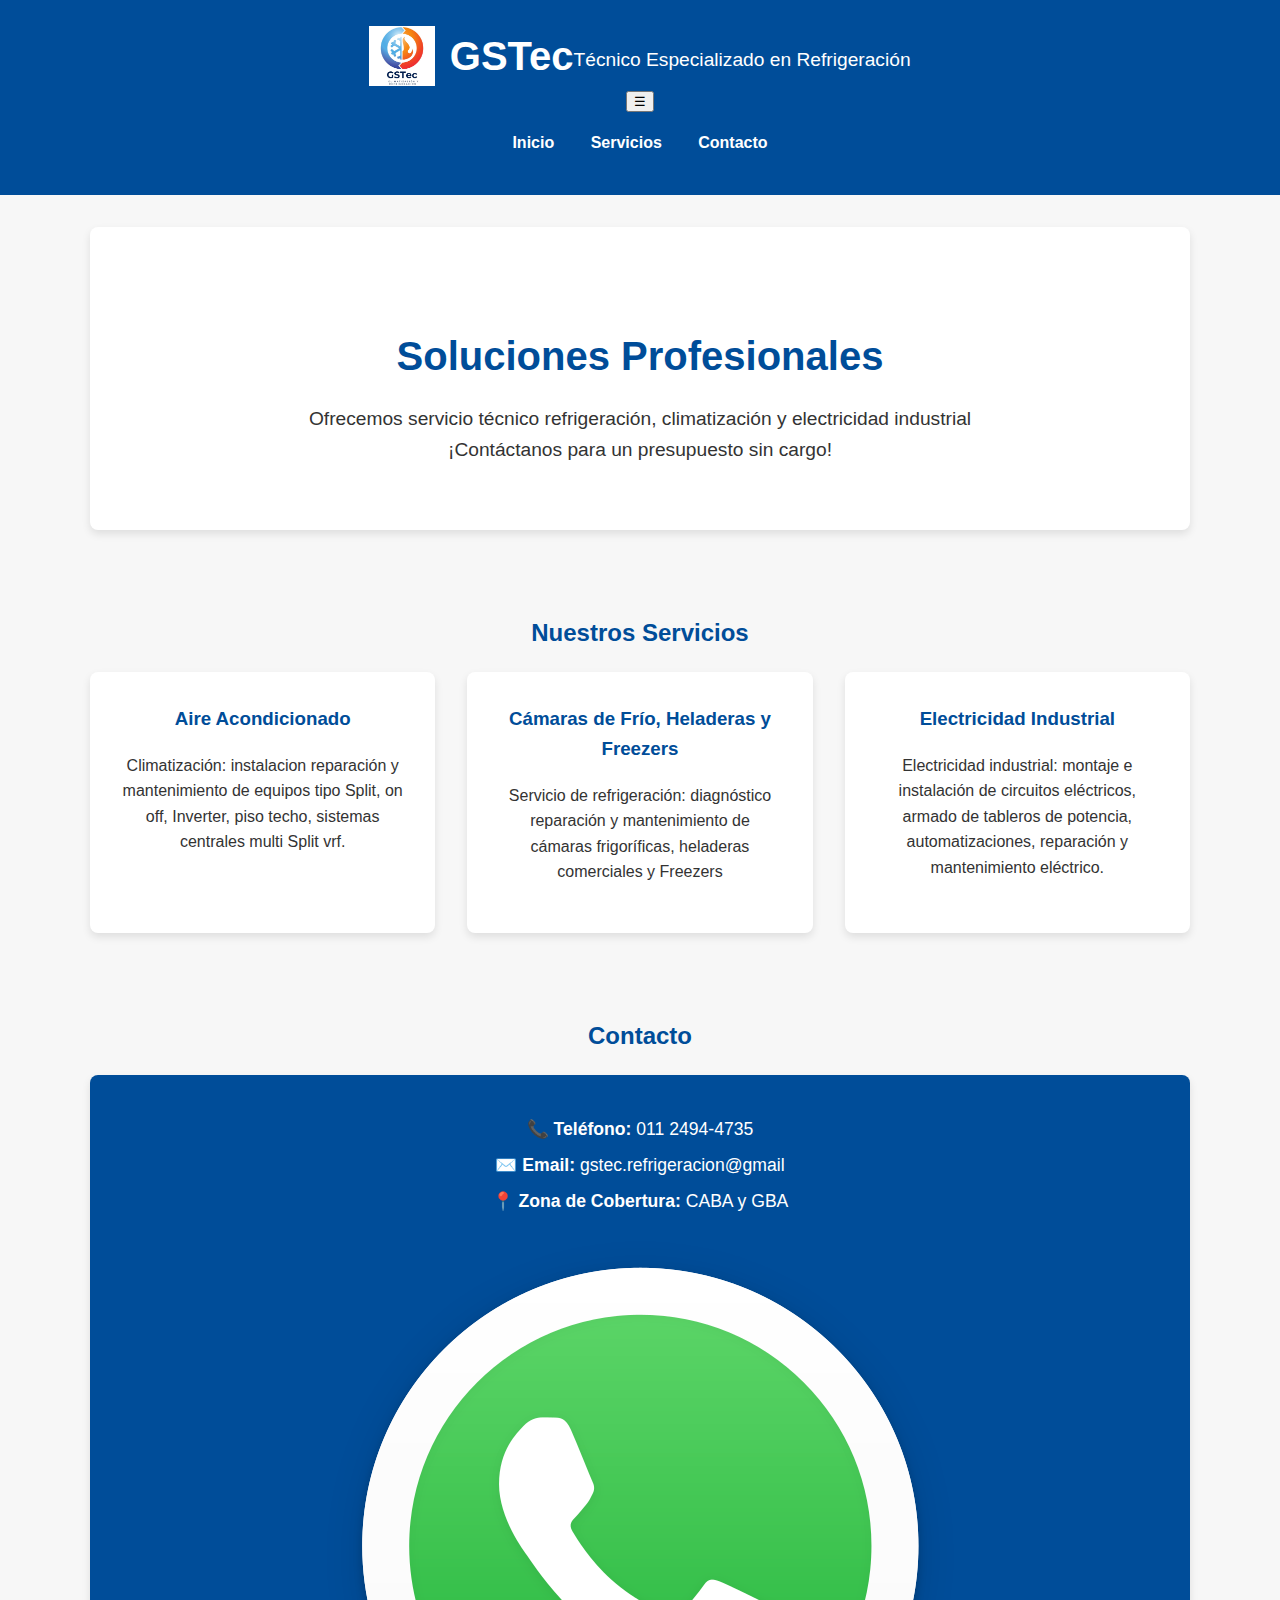
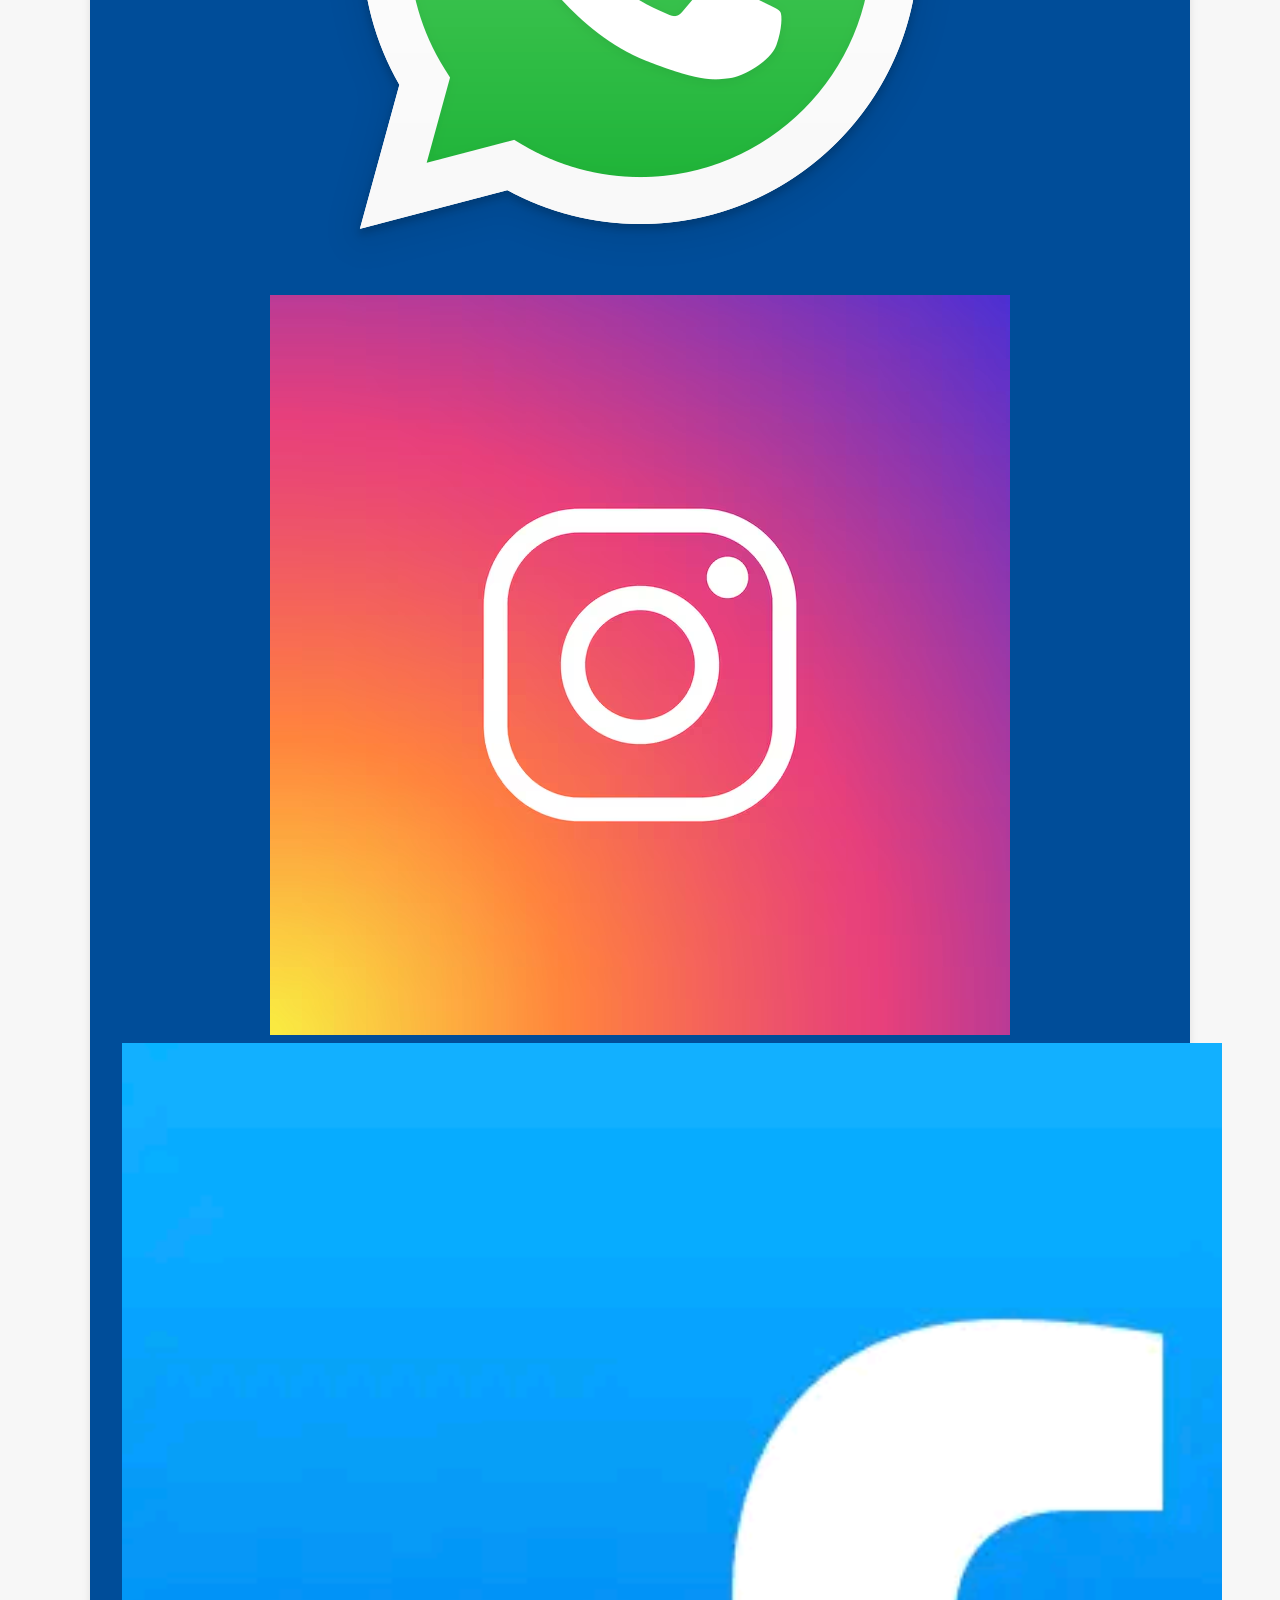
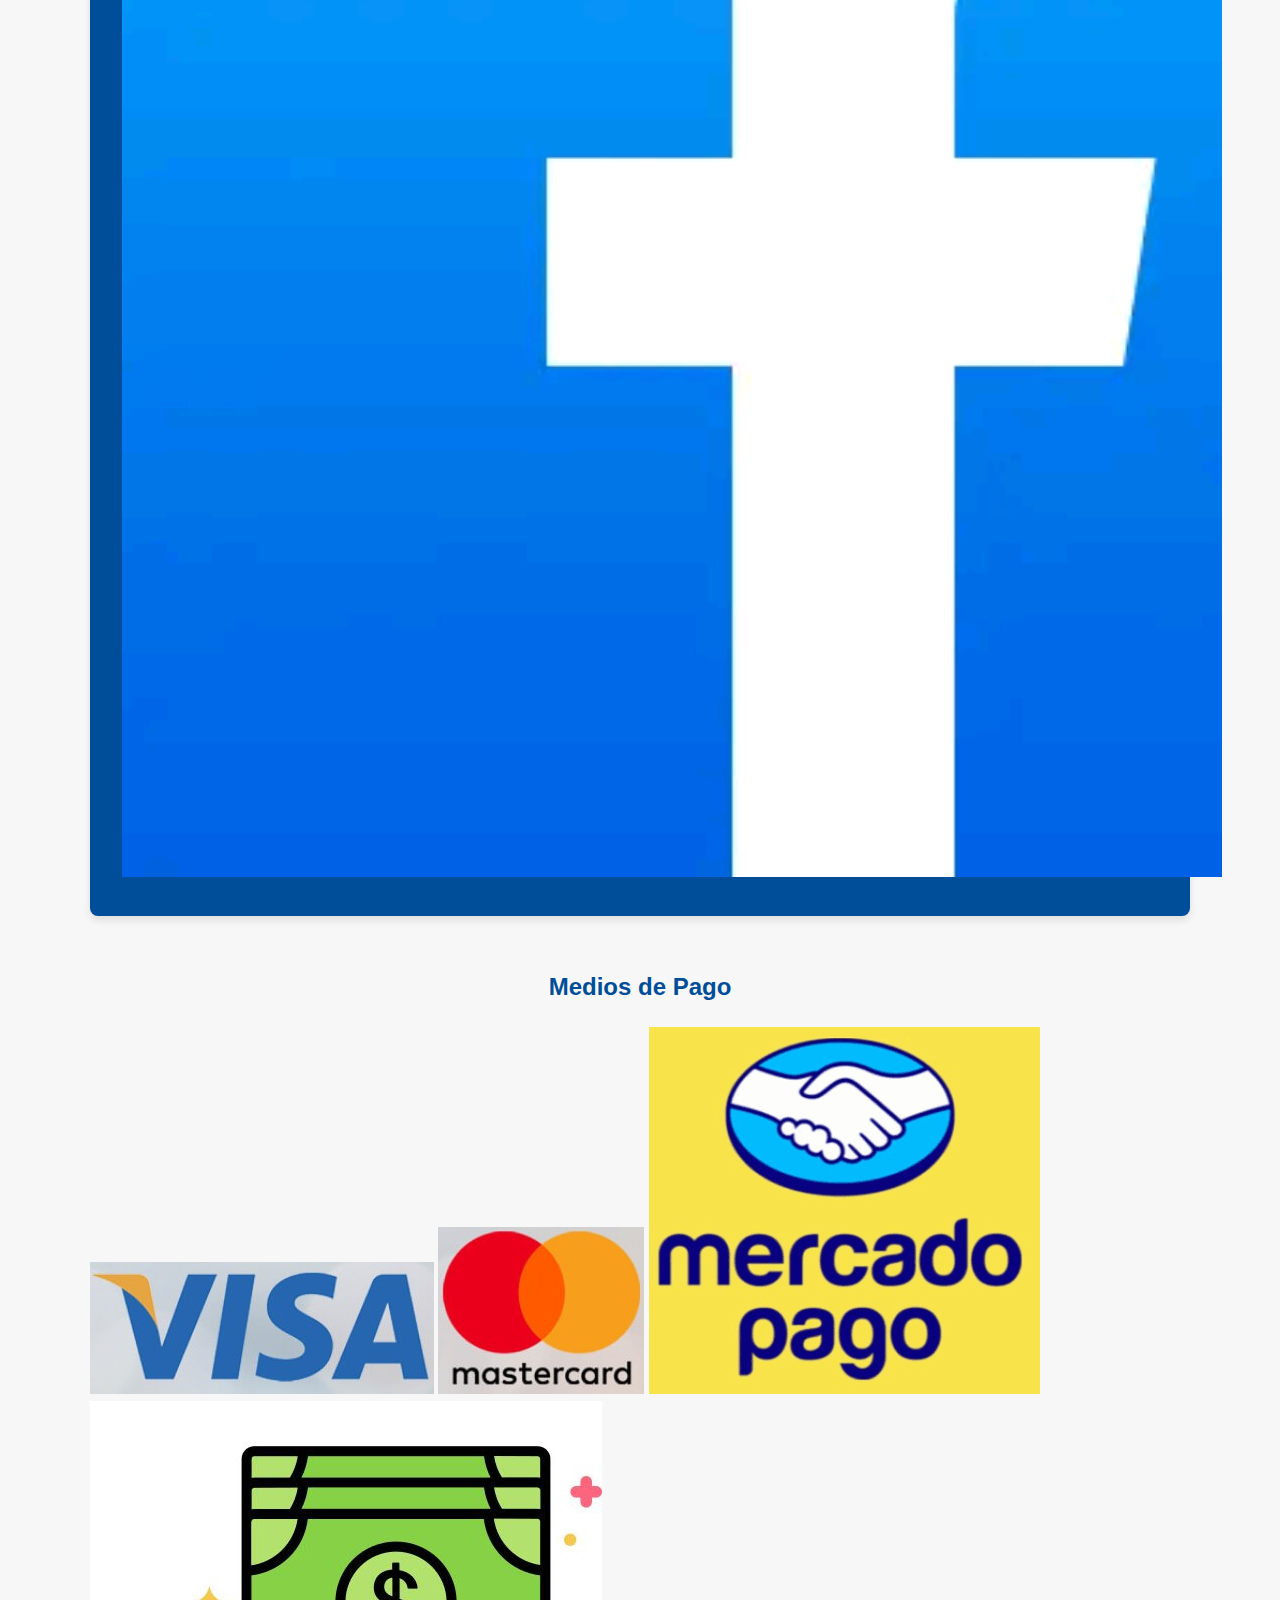
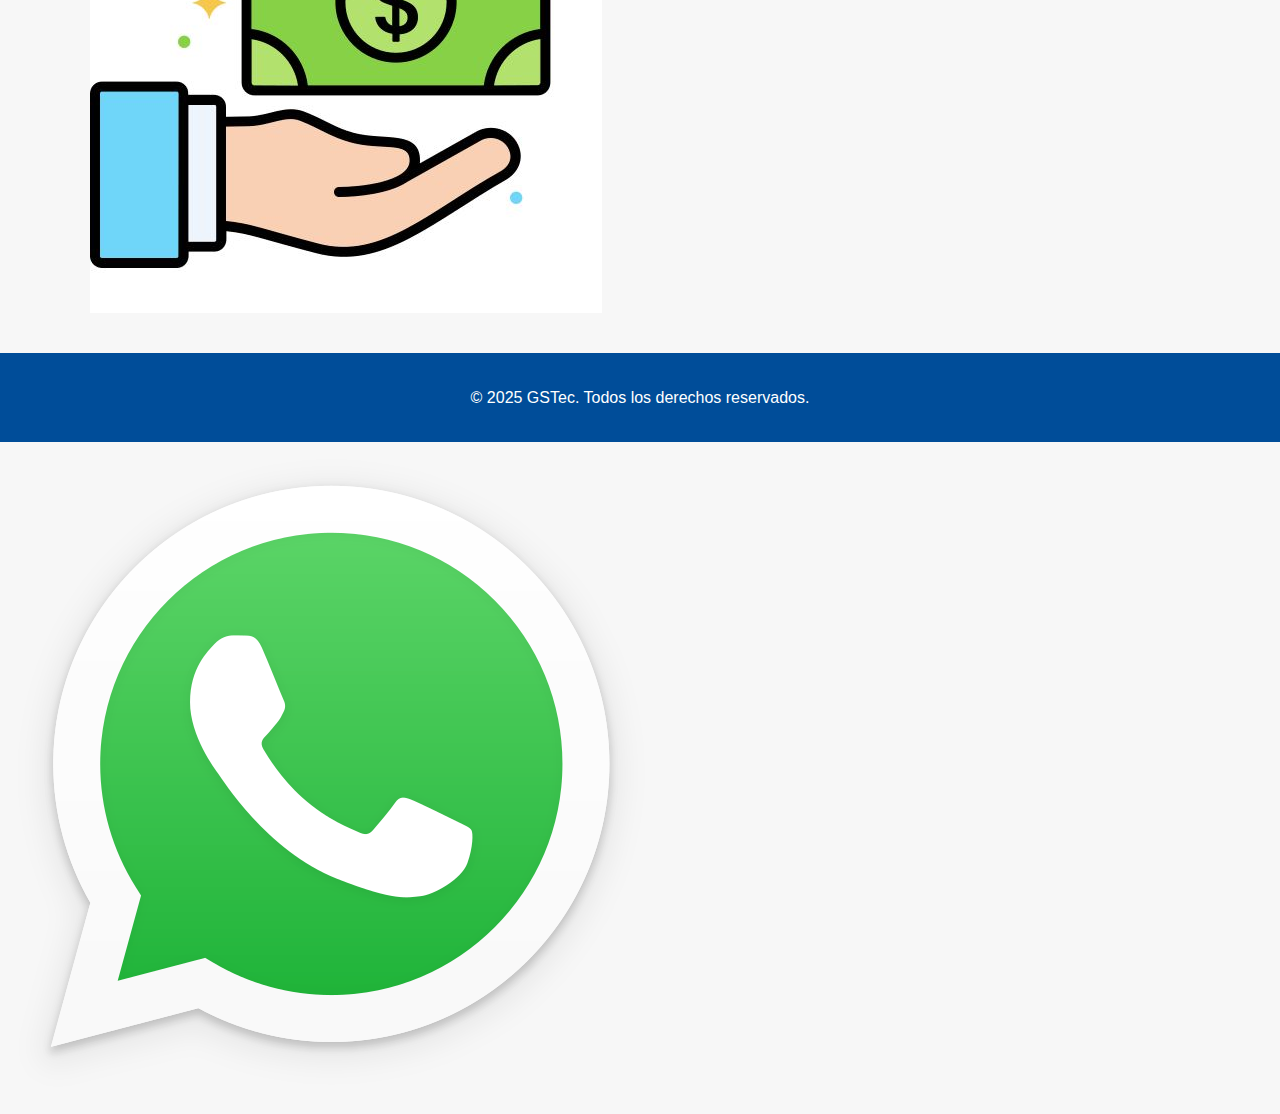
<file: index.html>
<!DOCTYPE html>
<html lang="es">
<head>
<meta charset="UTF-8">
<meta name="viewport" content="width=device-width, initial-scale=1.0">
<title>Técnico de Refrigeración - GSTec</title>
<link rel="stylesheet" href="style.css">
</head>
<body>

<header>
<div class="container">
<div class="header-content">
<img src="Imagen/Logo Oficial nuevo.jpeg" alt="Logo de la empresa" class="logo">
<h1>GSTec</h1>
<p>Técnico Especializado en Refrigeración</p>
</div>

<button class="menu-toggle" aria-label="Abrir menú de navegación">
&#9776;
</button>

<nav>
<ul class="nav-menu">
<li><a href="#inicio">Inicio</a></li>
<li><a href="#servicios">Servicios</a></li>
<li><a href="#contacto">Contacto</a></li>
</ul>
</nav>
</div>
</header>

<main>
<div class="container">
<section id="inicio">
<div id="hero">
<h2>Soluciones Profesionales </h2>
<p>Ofrecemos servicio técnico refrigeración, climatización y electricidad industrial <br>¡Contáctanos para un presupuesto sin cargo!</p>
</div>
</section>

<section id="servicios">
<h2 style="text-align: center;">Nuestros Servicios</h2>
<div class="services-grid">
<!-- <a href="aire-acondicionado.html" class="service-link"> -->
<div class="service-box aire-acondicionado">
<h3>Aire Acondicionado</h3>
<p>Climatización: instalacion reparación y mantenimiento de equipos tipo Split, on off, Inverter, piso techo, sistemas centrales multi Split  vrf.</p>
</div>
</a>

<!-- <a href="camaras-de-frio.html" class="service-link"> -->
<div class="service-box camaras-de-frio">
<h3>Cámaras de Frío, Heladeras y Freezers</h3>
<p>Servicio de refrigeración: diagnóstico reparación y mantenimiento de cámaras frigoríficas, heladeras comerciales y Freezers</p>
</div>
</a>

<!-- <a href="heladerascomerciales.html" class="service-link"> -->
<div class="service-box freezers">
<h3>Electricidad Industrial</h3>
<p>Electricidad industrial: montaje e instalación de circuitos eléctricos, armado de tableros de potencia, automatizaciones, reparación y mantenimiento eléctrico.</p>
</div>
</a>
</div>
</section>

<section id="contacto">
<h2 style="text-align: center;">Contacto</h2>
<div class="contact-info">
<p>📞 <strong>Teléfono:</strong> 011 2494-4735</p>
<p>✉️ <strong>Email:</strong> gstec.refrigeracion@gmail</p>
<p>📍 <strong>Zona de Cobertura:</strong> CABA y GBA</p>

<div class="social-buttons-container">
<a href="https://wa.me/+5491124944735?text=Hola%20estoy%20interesado%20en%20sus%20servicios%20de%20refrigeración." class="social-button" target="_blank">
<img src="Imagen/WhatsApp_icon.png" alt="WhatsApp">
</a>
<a href="https://www.instagram.com/gusti_tec/" class="social-button" target="_blank">
<img src="Imagen/Logo Instagram.jpg" alt="Instagram">
</a>
<a href="https://www.facebook.com/profile.php?id=61575362645364&ref=pl_edit_xav_ig_profile_page_web" class="social-button" target="_blank">
<img src="Imagen/Logo de facebook.avif" alt="Facebook">
</a>
</div>
</div>
</section>

<section id="metodos-pago">
<h2 style="text-align: center;">Medios de Pago</h2>
<div class="metodos-pago-container">
<img src="Imagen/Visa.jpg" alt="Logo Visa">
<img src="Imagen/Mastercard.jpg" alt="Logo Mastercard">
<img src="Imagen/Mercado Pago.png" alt="Logo Mercado Pago">
<img src="Imagen/Pago efectivo.jpg" alt="Logo Efectivo">
</div>
</section>
</div>
</main>

<footer>
<div class="container">
<p>&copy; 2025 GSTec. Todos los derechos reservados.</p>
</div>
</footer>

<a href="https://wa.me/+5491124944735?text=Hola%20estoy%20interesado%20en%20sus%20servicios%20de%20refrigeración." class="whatsapp-flotante" target="_blank">
<img src="Imagen/WhatsApp_icon.png" alt="WhatsApp Flotante">
</a>

<script>
const menuToggle = document.querySelector('.menu-toggle');
const navMenu = document.querySelector('.nav-menu');

if (menuToggle && navMenu) {
menuToggle.addEventListener('click', () => {
navMenu.classList.toggle('active');
});
}
</script>
</body>
</html>
</file>
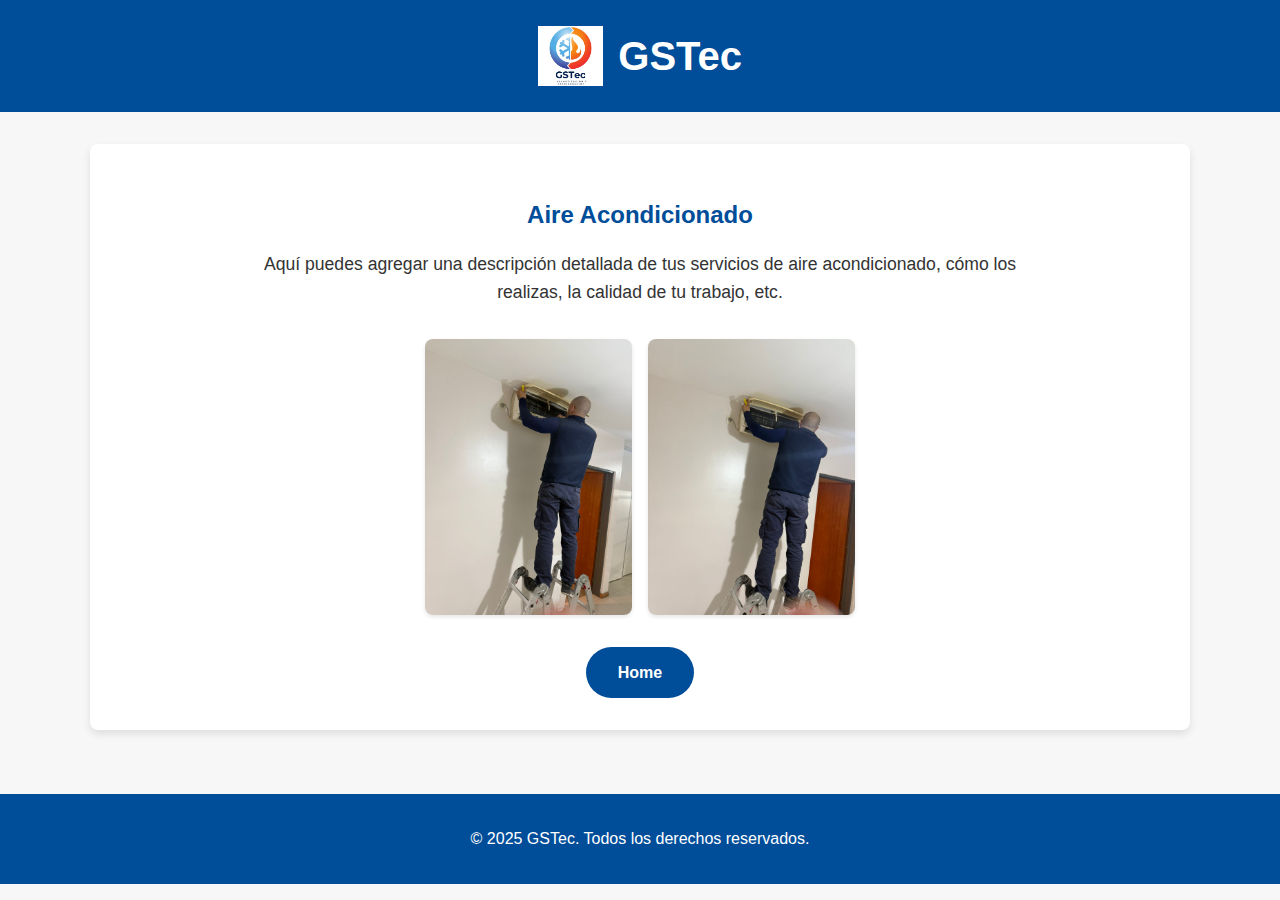
<file: aire-acondicionado.html>
<!DOCTYPE html>
<html lang="es">
<head>
    <meta charset="UTF-8">
    <meta name="viewport" content="width=device-width, initial-scale=1.0">
    <title>GSTec - Aire Acondicionado</title>
    <link rel="stylesheet" href="style.css">
    <style>
        .service-detail-section {
            padding: 2rem;
            background-color: var(--white-color);
            border-radius: 8px;
            box-shadow: 0 4px 8px rgba(0,0,0,0.1);
            margin: 2rem 0;
            text-align: center;
        }

        .service-detail-section h2 {
            margin-bottom: 1rem;
        }

        .service-detail-section p {
            font-size: 1.1rem;
            max-width: 800px;
            margin: auto;
        }
        
        .image-gallery {
            display: flex;
            justify-content: center;
            gap: 1rem;
            margin-top: 2rem;
            flex-wrap: wrap;
        }
        
        .image-gallery img {
            max-width: 20%;
            height: auto;
            border-radius: 8px;
            box-shadow: 0 2px 4px rgba(0,0,0,0.1);
        }
        
        /* Ajustes para volver al inicio */
        .back-button {
            display: inline-block;
            margin-top: 2rem;
            padding: 0.8rem 2rem;
            background-color: var(--primary-color);
            color: var(--white-color);
            text-decoration: none;
            border-radius: 50px;
            font-weight: bold;
            transition: background-color 0.3s ease;
        }
        
        .back-button:hover {
            background-color: var(--highlight-color);
        }
    </style>
</head>
<body>
    <header>
        <div class="container">
            <div class="header-content">
                <img src="Imagen/Logo Oficial nuevo.jpeg" alt="Logo de la empresa" class="logo">
                <h1>GSTec</h1>
            </div>
        </div>
    </header>

    <main>
        <div class="container">
            <section class="service-detail-section">
                <h2>Aire Acondicionado</h2>
                <p>Aquí puedes agregar una descripción detallada de tus servicios de aire acondicionado, cómo los realizas, la calidad de tu trabajo, etc.</p>
                <div class="image-gallery">
                    <img src="Imagen/Reparacion de aire1.jpeg" alt="Instalación de aire acondicionado">
                    <img src="Imagen/Reparacion de aire2.jpeg" alt="Reparación de aire acondicionado">
                </div>
                <a href="index.html" class="back-button">Home</a>
            </section>
        </div>
    </main>

    <footer>
        <div class="container">
            <p>&copy; 2025 GSTec. Todos los derechos reservados.</p>
        </div>
    </footer>
</body>
</html>
</file>
<file: style.css>
/* Estilos Generales */
:root {
    --primary-color: #004d99; /* Azul oscuro */
    --secondary-color: #f7f7f7; /* Gris claro */
    --highlight-color: #ff6600; /* Naranja */
    --text-color: #333;
    --white-color: #fff;
}

body {
    font-family: 'Segoe UI', Tahoma, Geneva, Verdana, sans-serif;
    margin: 0;
    padding: 0;
    background-color: var(--secondary-color);
    color: var(--text-color);
    line-height: 1.6;
}

.container {
    max-width: 1100px;
    margin: auto;
    overflow: hidden;
    padding: 0 2rem;
}

h1, h2, h3 {
    color: var(--primary-color);
}

/* Encabezado y Navegación */
header {
    background-color: var(--primary-color);
    color: var(--white-color);
    padding: 1.5rem 0;
    text-align: center;
}

.header-content {
    display: flex;
    align-items: center;
    justify-content: center;
}

header h1 {
    color: var(--white-color);
    margin: 0;
    font-size: 2.5rem;
}

.logo {
    height: 60px;
    margin-right: 15px;
}


header p {
    margin: 0.5rem 0 0;
    font-size: 1.2rem;
}

nav ul {
    list-style-type: none;
    padding: 0;
    margin-top: 1rem;
}

nav ul li {
    display: inline-block;
    margin: 0 1rem;
}

nav ul li a {
    color: var(--white-color);
    text-decoration: none;
    font-weight: bold;
    transition: color 0.3s ease;
}

nav ul li a:hover {
    color: var(--highlight-color);
}

/* Sección de Héroe (Inicio) */
#hero {
    background: var(--white-color);
    text-align: center;
    padding: 4rem 0;
    border-radius: 8px;
    margin: 2rem 0;
    box-shadow: 0 4px 8px rgba(0,0,0,0.1);
}

#hero h2 {
    font-size: 2.5rem;
    margin-bottom: 1rem;
}

#hero p {
    font-size: 1.2rem;
    max-width: 800px;
    margin: auto;
}

/* Sección de Servicios */
#servicios {
    padding: 2rem 0;
}

.services-grid {
    display: grid;
    grid-template-columns: repeat(auto-fit, minmax(300px, 1fr));
    gap: 2rem;
}

.service-box {
    background: var(--white-color);
    padding: 2rem;
    border-radius: 8px;
    box-shadow: 0 4px 8px rgba(0,0,0,0.1);
    text-align: center;
    transition: transform 0.3s ease, box-shadow 0.3s ease;
}

.service-box:hover {
    transform: translateY(-10px);
    box-shadow: 0 8px 16px rgba(0,0,0,0.2);
}

.service-box h3 {
    margin-top: 0;
    color: var(--primary-color);
}

/* Sección de Contacto */
#contacto {
    padding: 2rem 0;
    text-align: center;
}

.contact-info {
    background-color: var(--primary-color);
    color: var(--white-color);
    padding: 2rem;
    border-radius: 8px;
    box-shadow: 0 4px 8px rgba(0,0,0,0.1);
}

.contact-info p {
    margin: 0.5rem 0;
    font-size: 1.1rem;
}

.whatsapp-button {
    display: inline-block;
    background-color: #25D366; /* Verde de WhatsApp */
    color: var(--white-color);
    padding: 0.8rem 2rem;
    text-decoration: none;
    border-radius: 50px;
    font-size: 1.2rem;
    font-weight: bold;
    margin-top: 1.5rem;
    transition: background-color 0.3s ease;
}

.whatsapp-button:hover {
    background-color: #128C7E; /* Verde más oscuro al pasar el mouse */
}

/* Nuevo estilo para el botón de Instagram */
.instagram-button {
    display: inline-block;
    background: #c13584; /* Color de Instagram */
    color: var(--white-color);
    padding: 0.8rem 2rem;
    text-decoration: none;
    border-radius: 50px;
    font-size: 1.2rem;
    font-weight: bold;
    margin-top: 1.5rem;
    margin-left: 10px; /* Espacio entre los botones */
    transition: background-color 0.3s ease;
}

.instagram-button:hover {
    background-color: #833ab4; /* Color más oscuro al pasar el mouse */
}

/* Nuevo estilo para el botón de Facebook */
.facebook-button {
    display: inline-block;
    background: #2812cb; /* Color de Facebook */
    color: var(--white-color);
    padding: 0.8rem 2rem;
    text-decoration: none;
    border-radius: 50px;
    font-size: 1.2rem;
    font-weight: bold;
    margin-top: 1.5rem;
    margin-left: 10px; /* Espacio entre los botones */
    transition: background-color 0.3s ease;
}

.facebook-button:hover {
    background-color: #2812cb; /* Color más oscuro al pasar el mouse */
}

/* Pie de página */
footer {
    background-color: var(--primary-color);
    color: var(--white-color);
    text-align: center;
    padding: 1rem 0;
    margin-top: 2rem;
}
</file>
